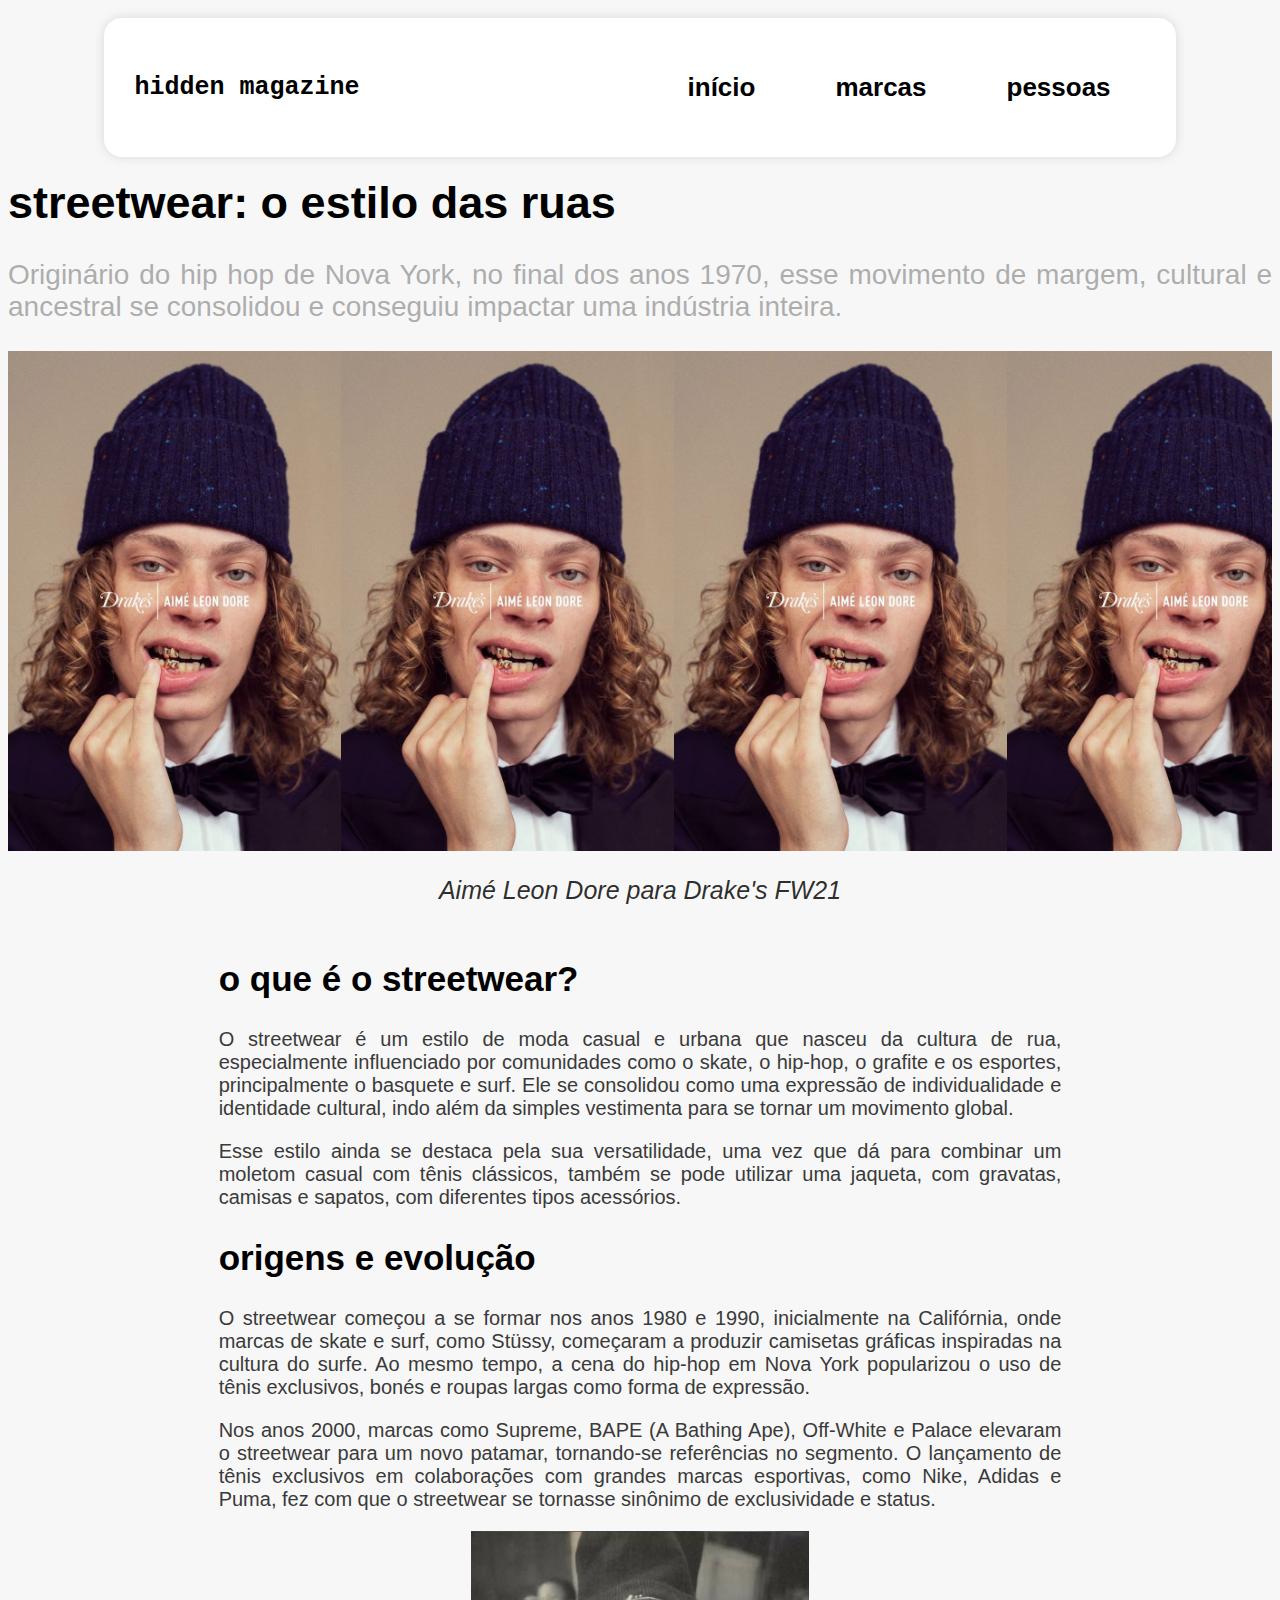
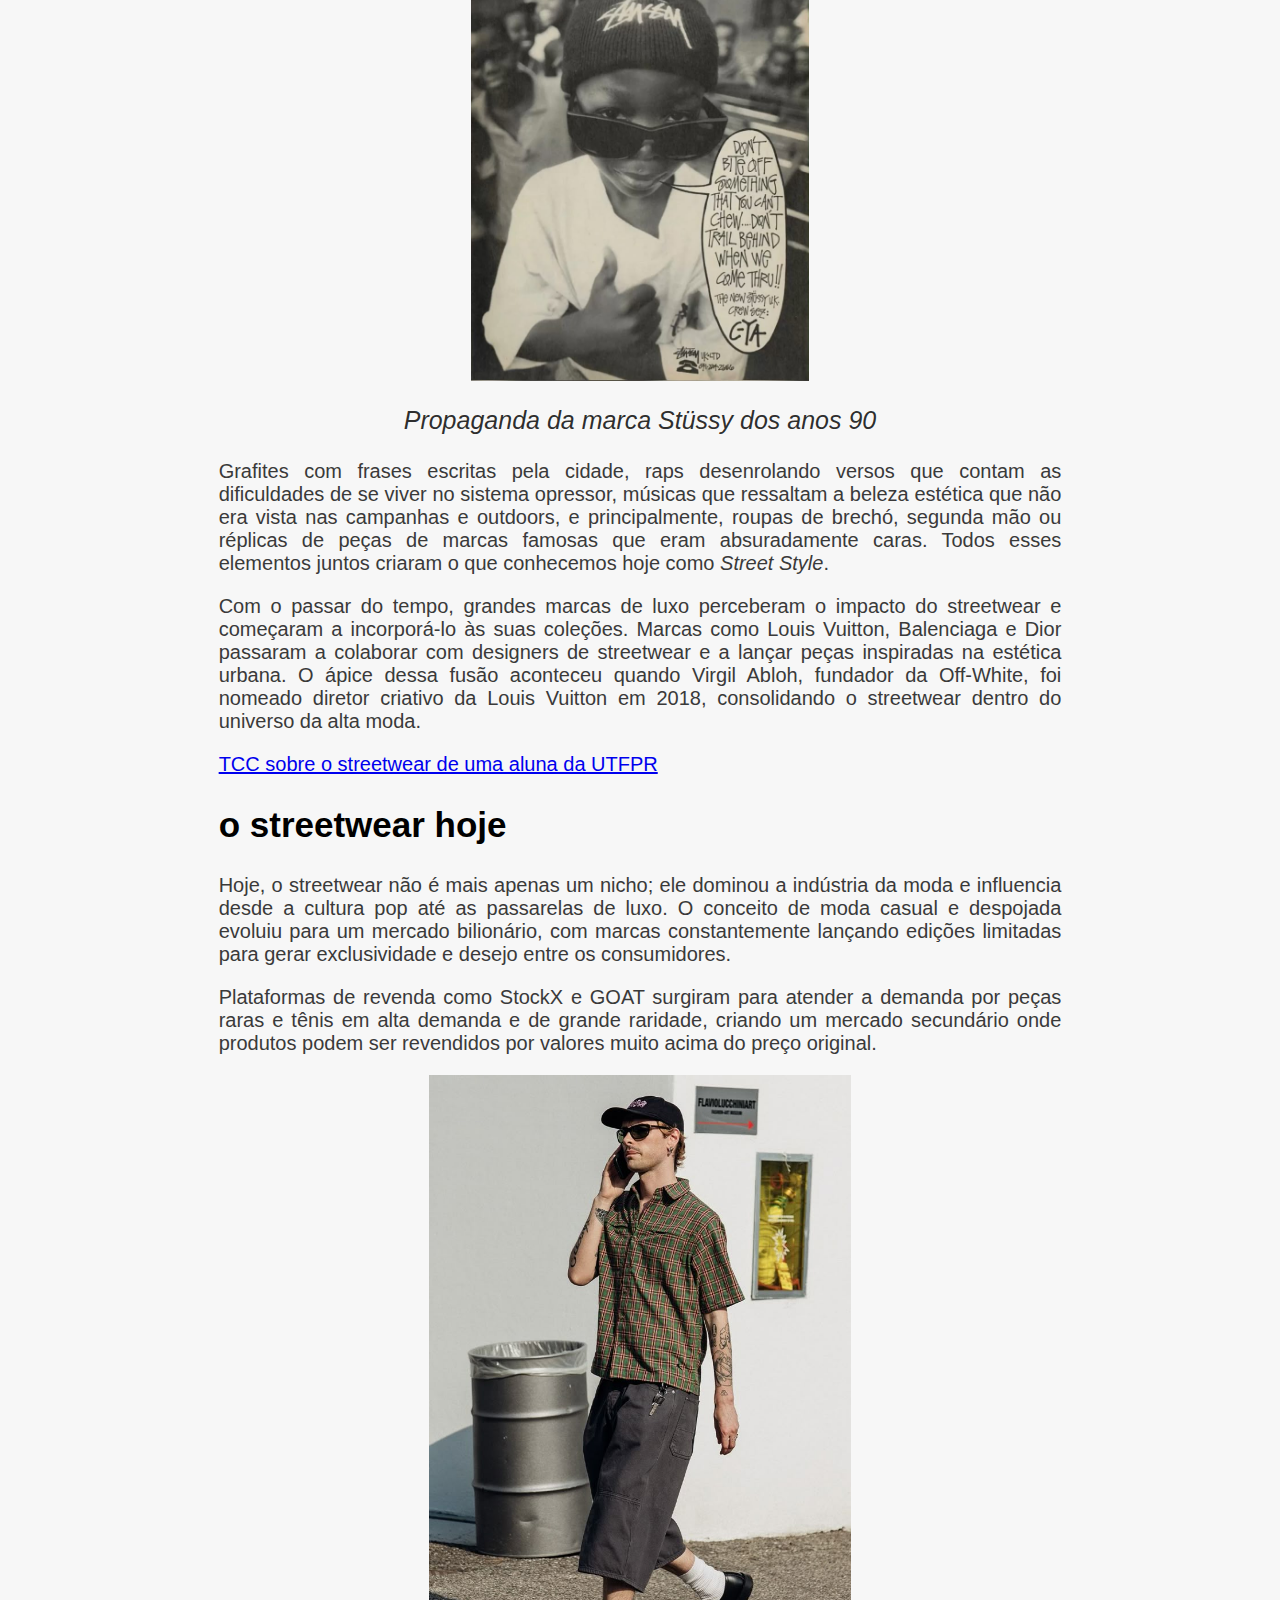
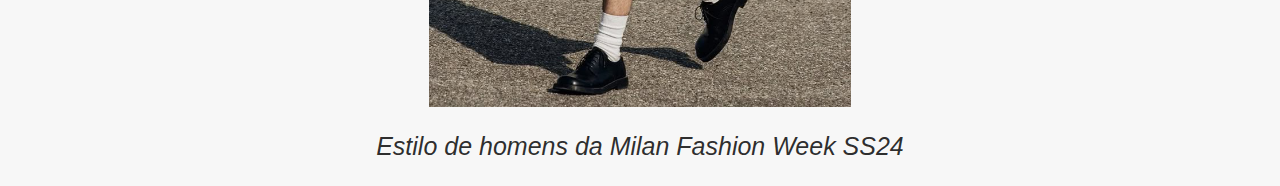
<file: proj1/index.html>
<!DOCTYPE html>
<html lang="en">
<head>
    <meta charset="UTF-8">
    <meta name="viewport" content="width=device-width, initial-scale=1.0">
    <title>Lar Ideal Imóveis</title>
    <link rel="stylesheet" type="text/css" href="assets/css/style.css"> 
</head>
<body>
    <header>  
        <nav>
            <h3 class="logo">hidden magazine</h3>
            <ul class="menu">
                <li><a class='linkcabe' href="index.html">início</a></li>
                <li><a class='linkcabe' href="marcas.html">marcas</a></li>
                <li><a class='linkcabe' href="pessoas.html">pessoas</a></li>
            </ul>
        </nav>
    </header>
    <main>
    <h1>streetwear: o estilo das ruas</h1>
    <p class="undertitle">Originário do hip hop de Nova York, no final dos anos 1970, esse movimento de margem, cultural e ancestral se consolidou e conseguiu impactar uma indústria inteira.</p>
    <div class="bgimg">
            
    </div>
    <p class="text-underimg">Aimé Leon Dore para Drake's FW21</p>

    <div class="coluna coluna-2 left-side"></div>
    <div class="coluna coluna-8">
    <h2>o que é o streetwear?</h2>
    
    <p>O streetwear é um estilo de moda casual e urbana que nasceu da cultura de rua, especialmente influenciado por comunidades como o skate, o hip-hop, o grafite e os esportes, principalmente o basquete e surf. Ele se consolidou como uma expressão de individualidade e identidade cultural, indo além da simples vestimenta para se tornar um movimento global.</p>
    <p>Esse estilo ainda se destaca pela sua versatilidade, uma vez que dá para combinar um moletom casual com tênis clássicos, também se pode utilizar uma jaqueta, com gravatas, camisas e sapatos, com diferentes tipos acessórios.</p>  

    

    <h2>origens e evolução</h2>
    <p>O streetwear começou a se formar nos anos 1980 e 1990, inicialmente na Califórnia, onde marcas de skate e surf, como Stüssy, começaram a produzir camisetas gráficas inspiradas na cultura do surfe. Ao mesmo tempo, a cena do hip-hop em Nova York popularizou o uso de tênis exclusivos, bonés e roupas largas como forma de expressão.</p>
    <p>Nos anos 2000, marcas como Supreme, BAPE (A Bathing Ape), Off-White e Palace elevaram o streetwear para um novo patamar, tornando-se referências no segmento. O lançamento de tênis exclusivos em colaborações com grandes marcas esportivas, como Nike, Adidas e Puma, fez com que o streetwear se tornasse sinônimo de exclusividade e status.</p>
    <img class="stussy90" src="assets/imgs/stuusy90.jpg" alt="stussy">

    <p class="text-underimg">Propaganda da marca Stüssy dos anos 90</p>
    <p>Grafites com frases escritas pela cidade, raps desenrolando versos que contam as dificuldades de se viver no sistema opressor, músicas que ressaltam a beleza estética que não era vista nas campanhas e outdoors, e principalmente, roupas de brechó, segunda mão ou réplicas de peças de marcas famosas que eram absuradamente caras. Todos esses elementos juntos criaram o que conhecemos hoje como <i>Street Style</i>.</p>
    <p>Com o passar do tempo, grandes marcas de luxo perceberam o impacto do streetwear e começaram a incorporá-lo às suas coleções. Marcas como Louis Vuitton, Balenciaga e Dior passaram a colaborar com designers de streetwear e a lançar peças inspiradas na estética urbana. O ápice dessa fusão aconteceu quando Virgil Abloh, fundador da Off-White, foi nomeado diretor criativo da Louis Vuitton em 2018, consolidando o streetwear dentro do universo da alta moda.</p>

    <a href="assets/pdf/AP_CODEM_2016_1_03.pdf" download="AP_CODEM_2016_1_03.pdf" type="application/pdf">TCC sobre o streetwear de uma aluna da UTFPR</a>

    <h2>o streetwear hoje</h2>
    <p>Hoje, o streetwear não é mais apenas um nicho; ele dominou a indústria da moda e influencia desde a cultura pop até as passarelas de luxo. O conceito de moda casual e despojada evoluiu para um mercado bilionário, com marcas constantemente lançando edições limitadas para gerar exclusividade e desejo entre os consumidores.</p>
    <p>Plataformas de revenda como StockX e GOAT surgiram para atender a demanda por peças raras e tênis em alta demanda e de grande raridade, criando um mercado secundário onde produtos podem ser revendidos por valores muito acima do preço original.</p>
    <img class="street1" src="assets/imgs/street1.jpg" alt="streetwear">
    <p class="text-underimg"> Estilo de homens da Milan Fashion Week SS24</p>
    </main>

    <div class="coluna coluna-2 left-side"></div>
   
</body>
</html>
</file>
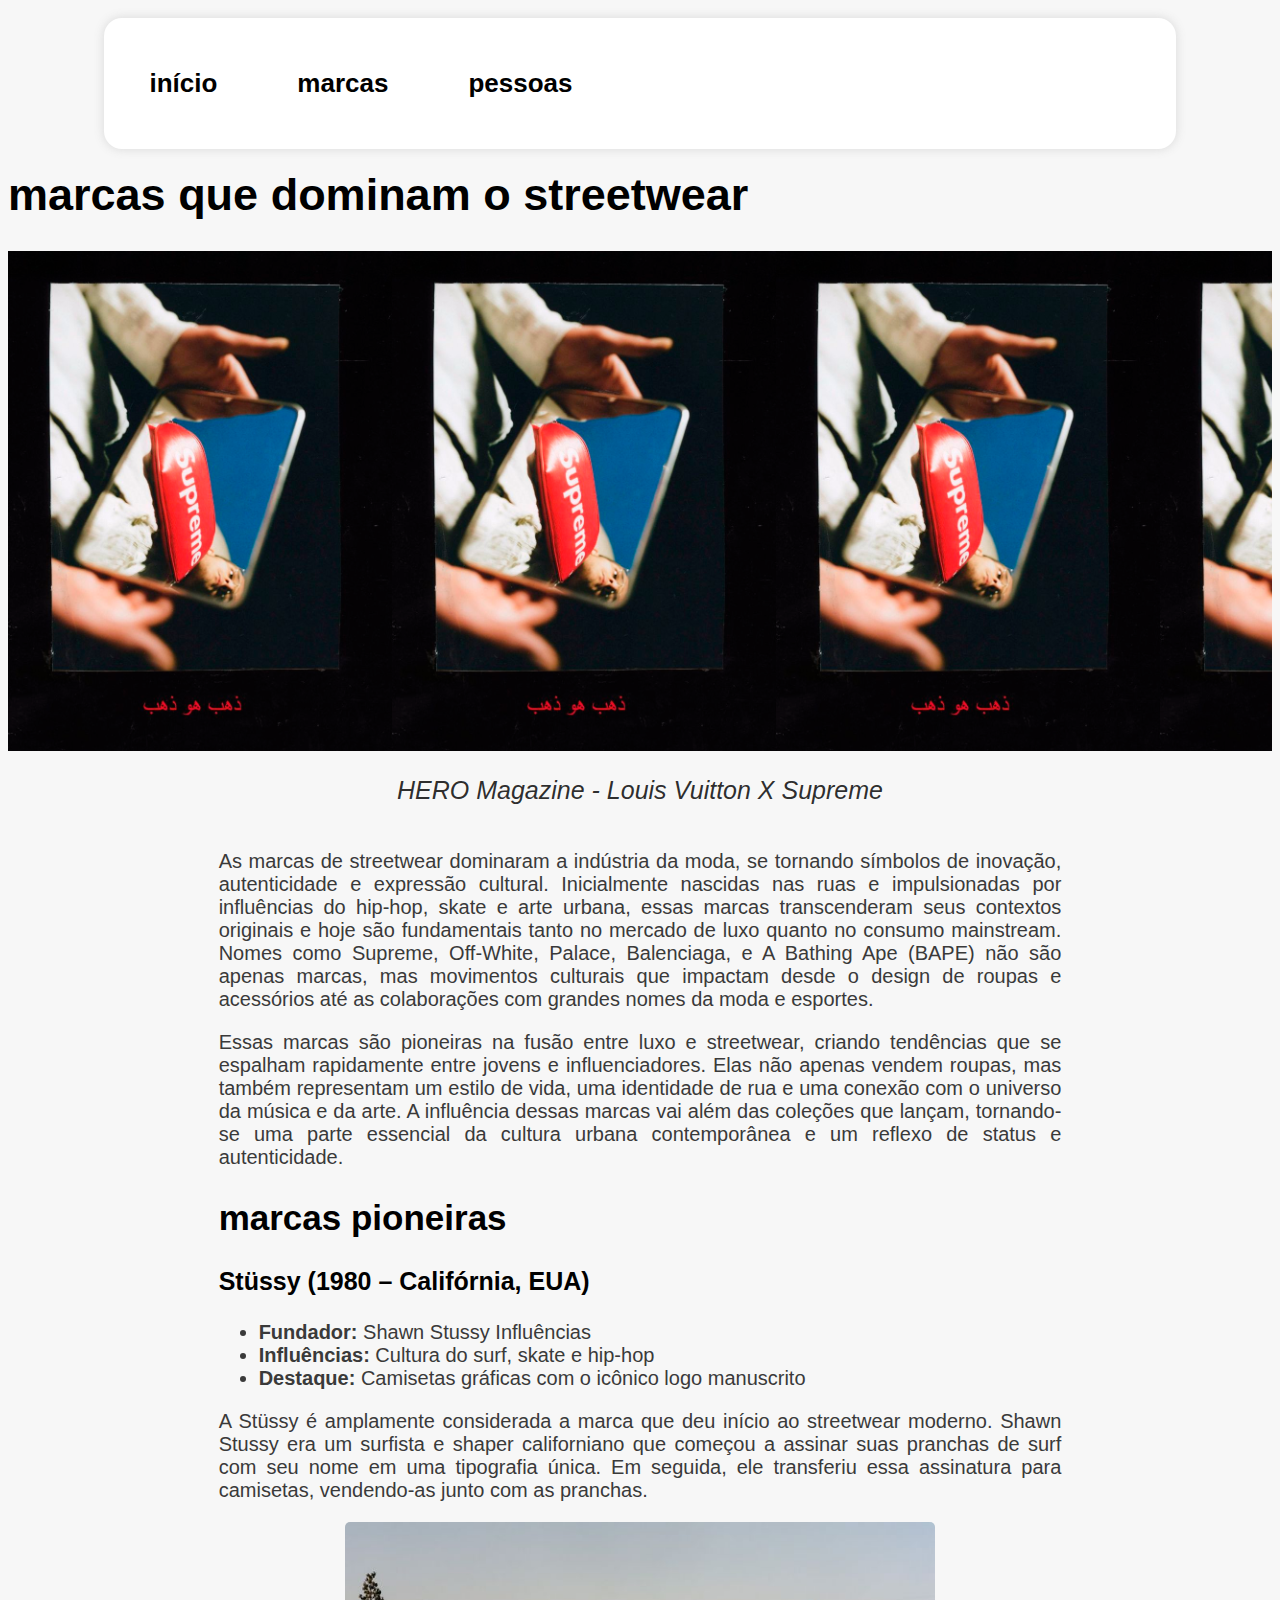
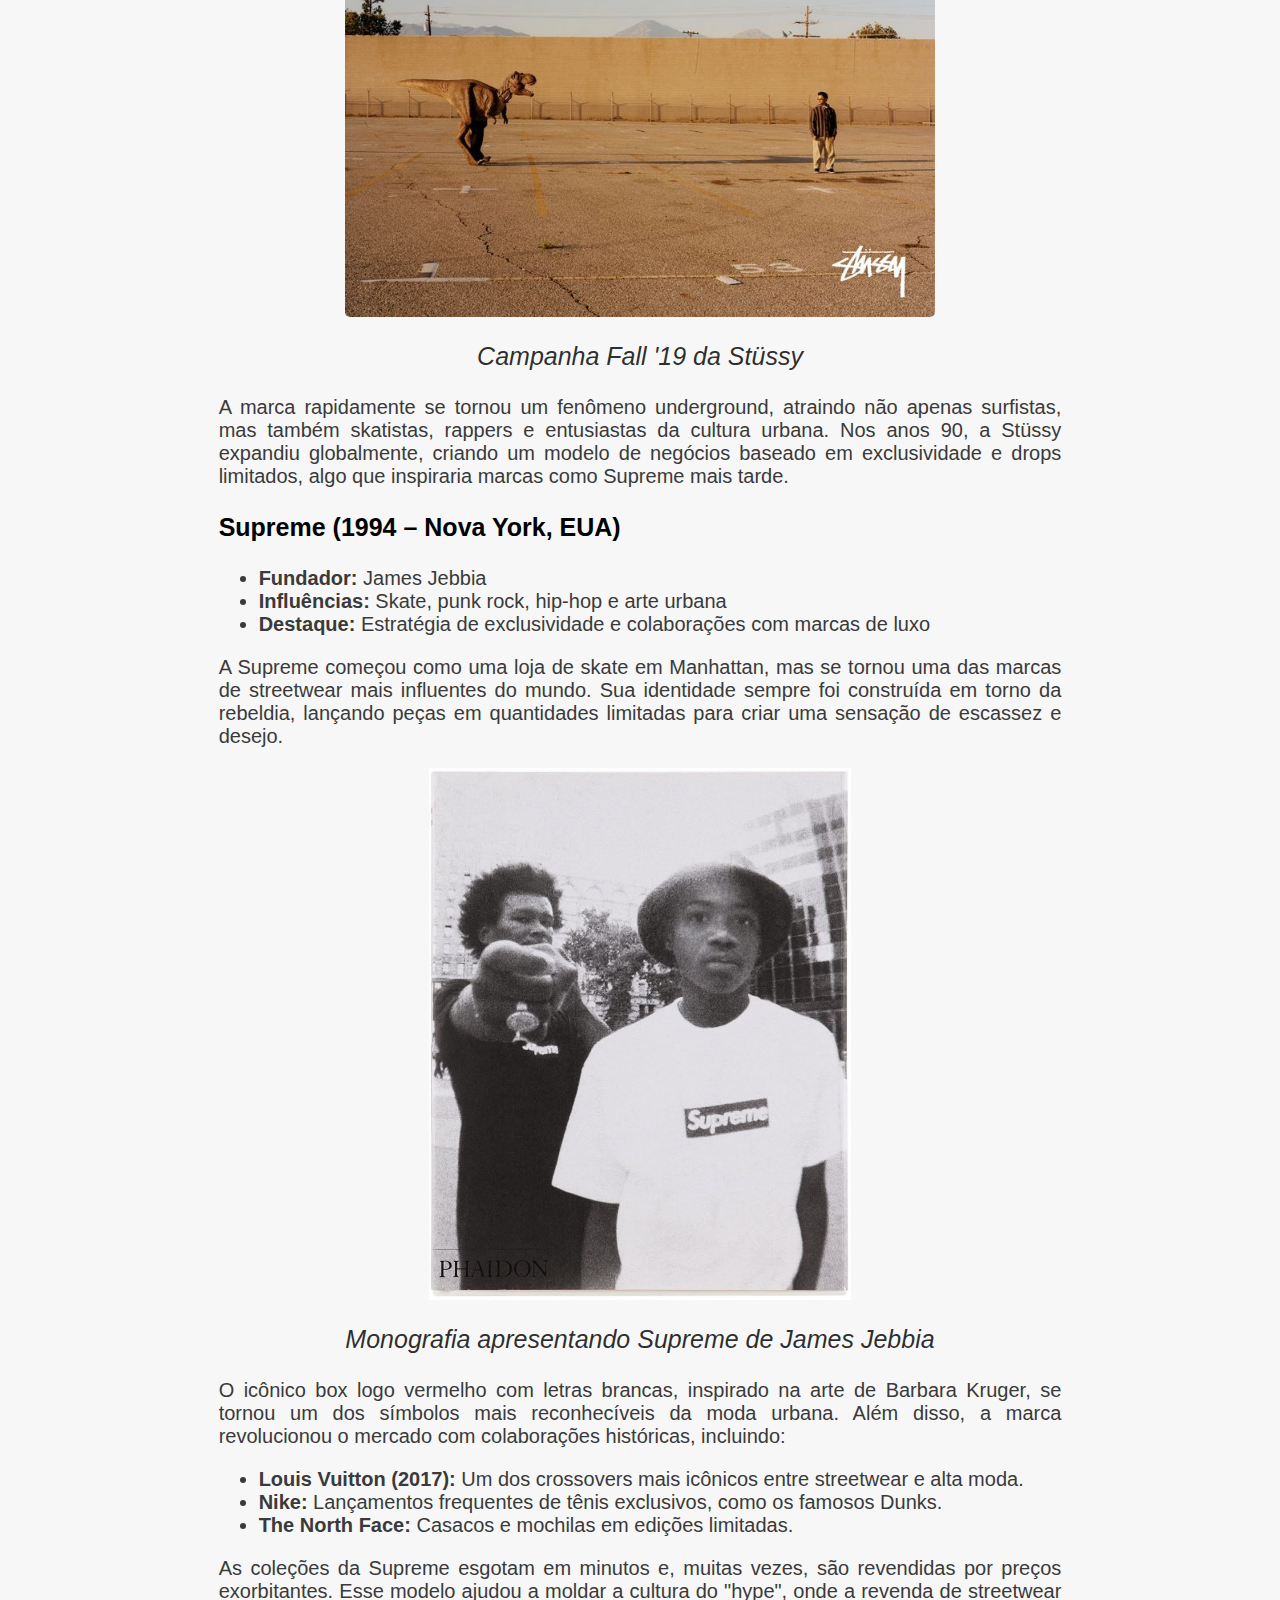
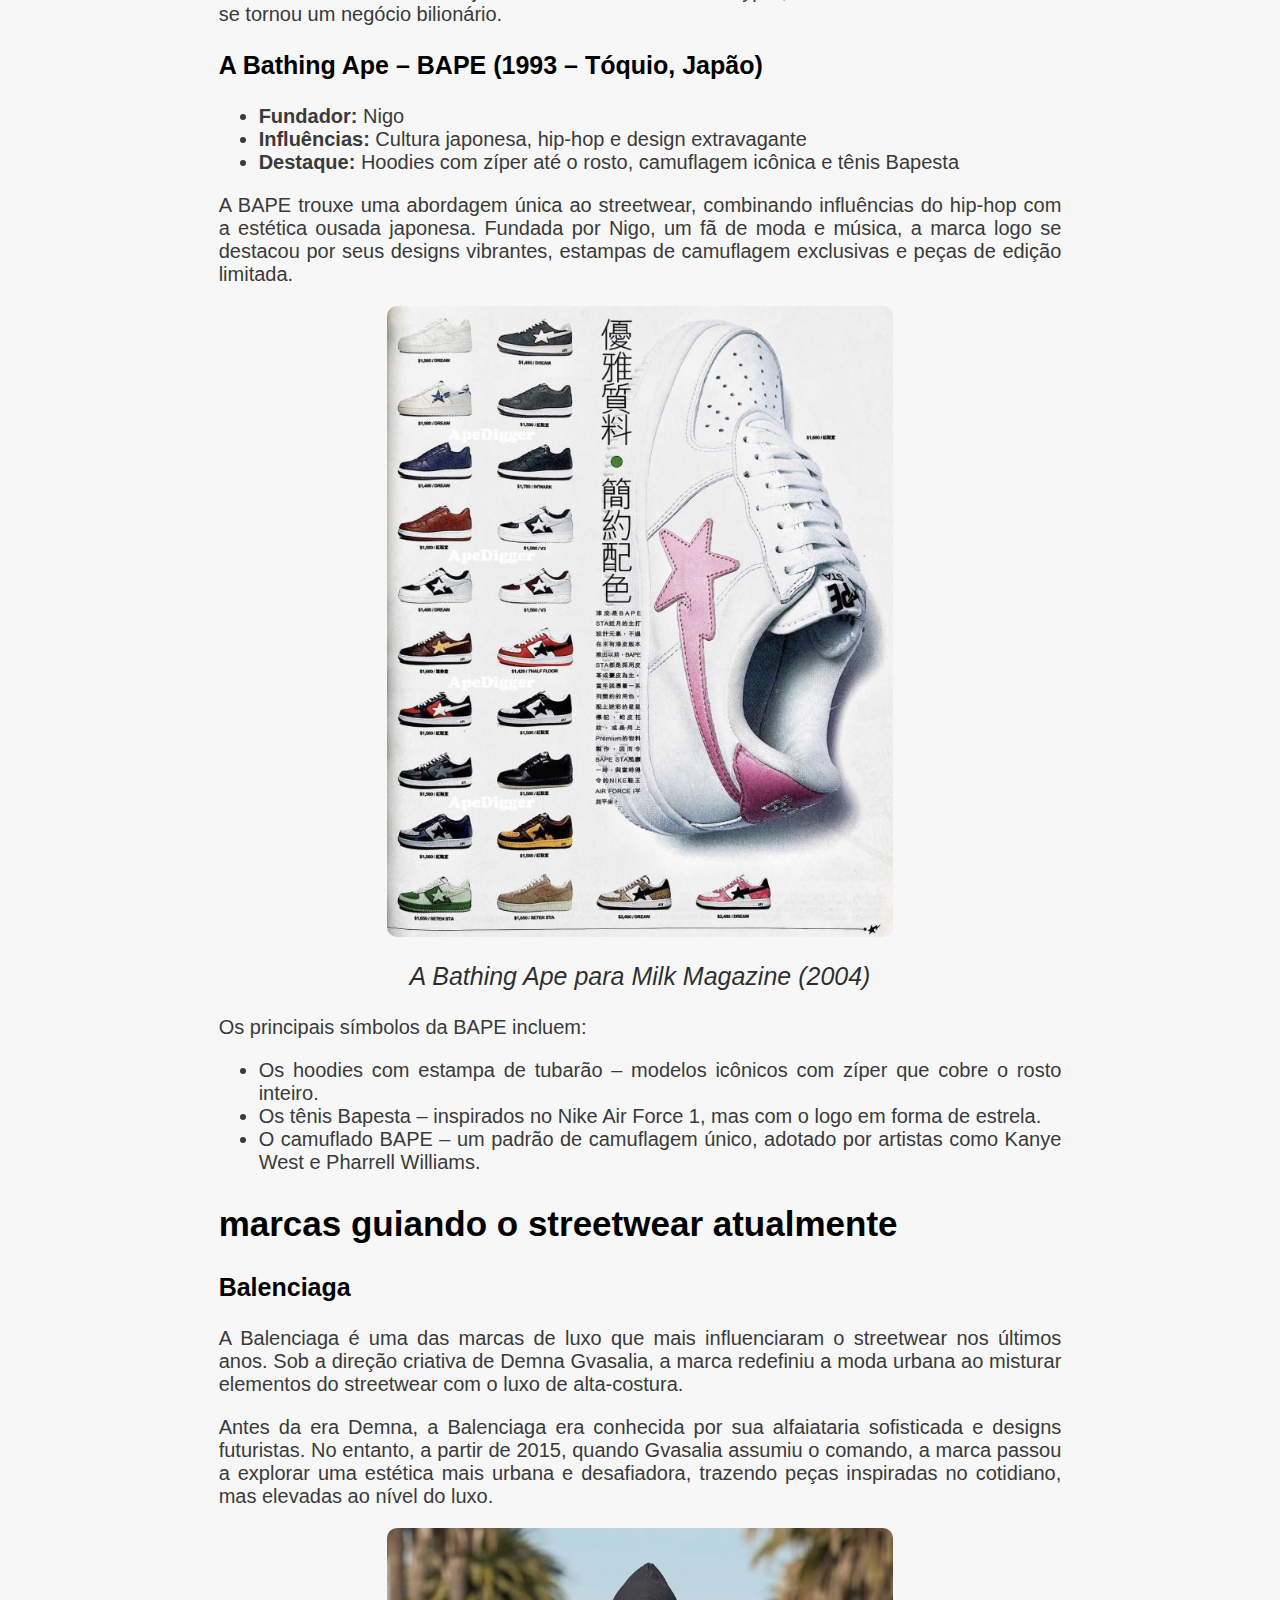
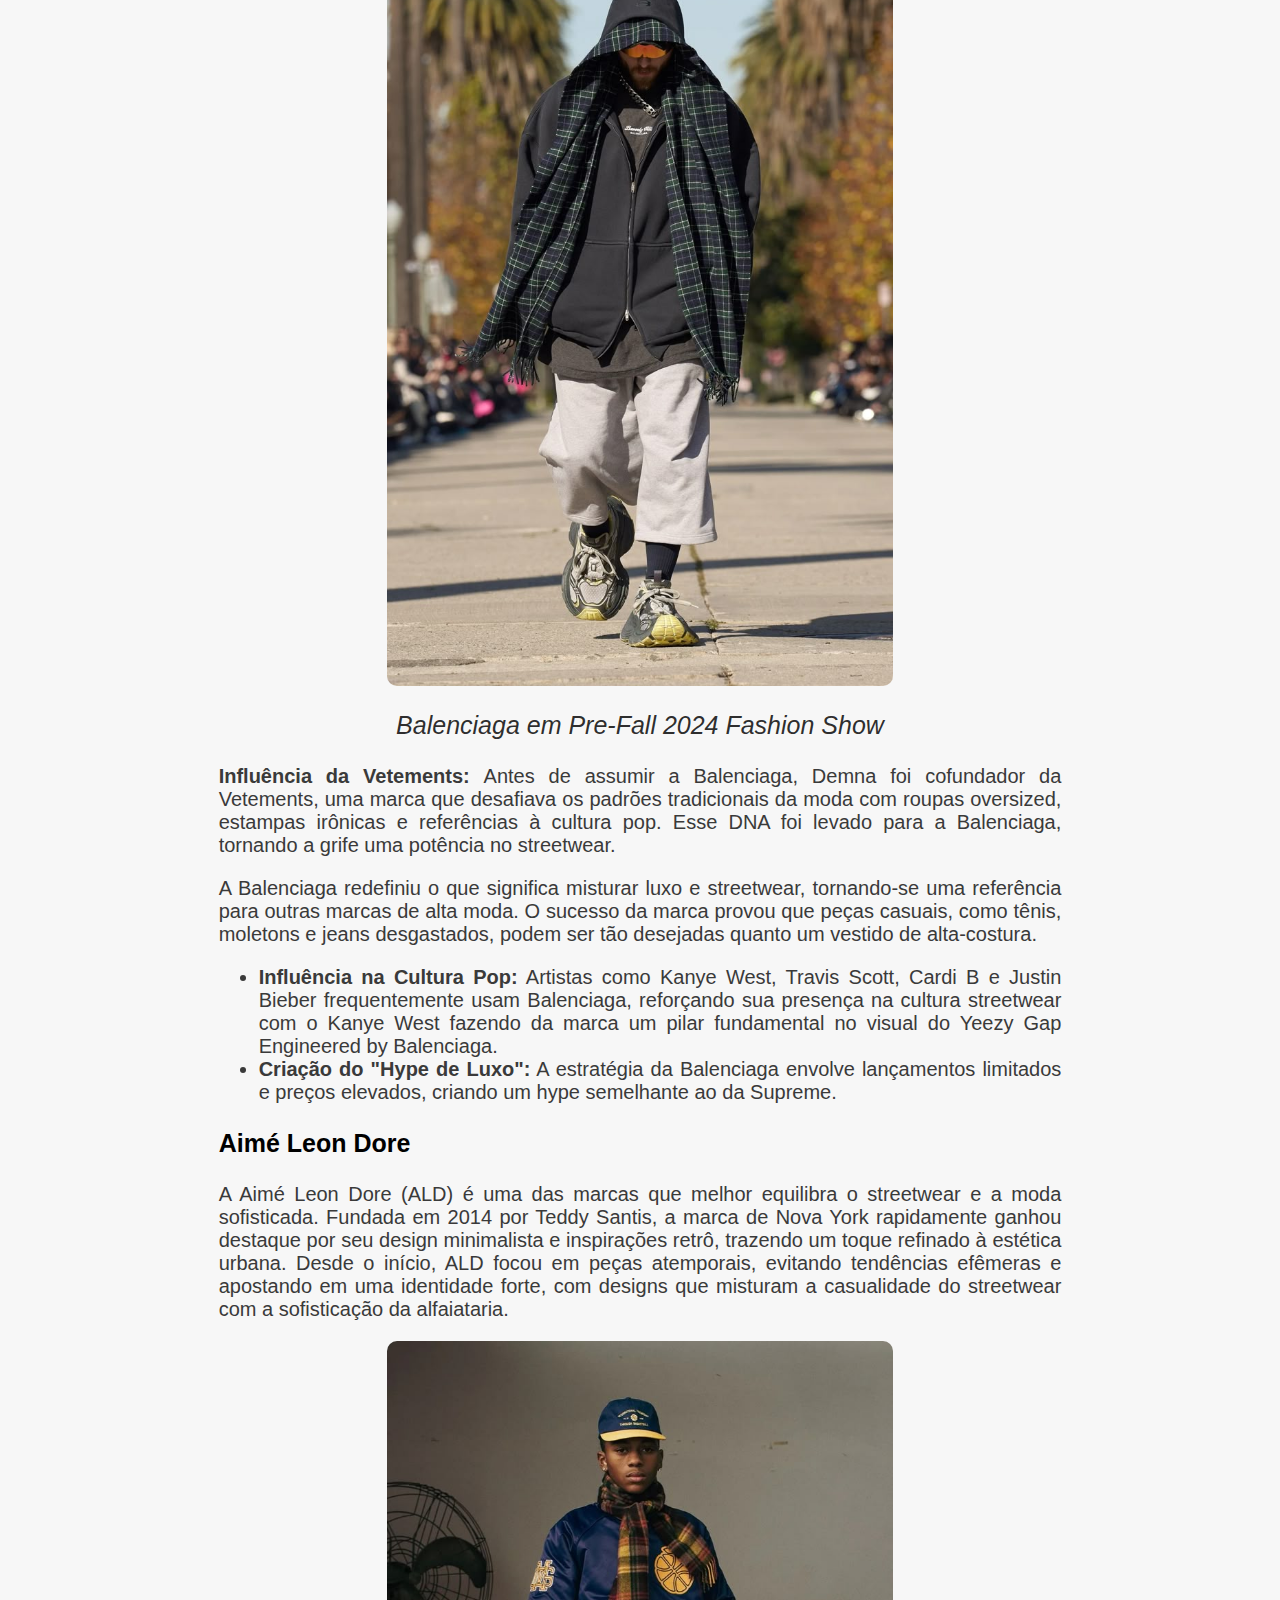
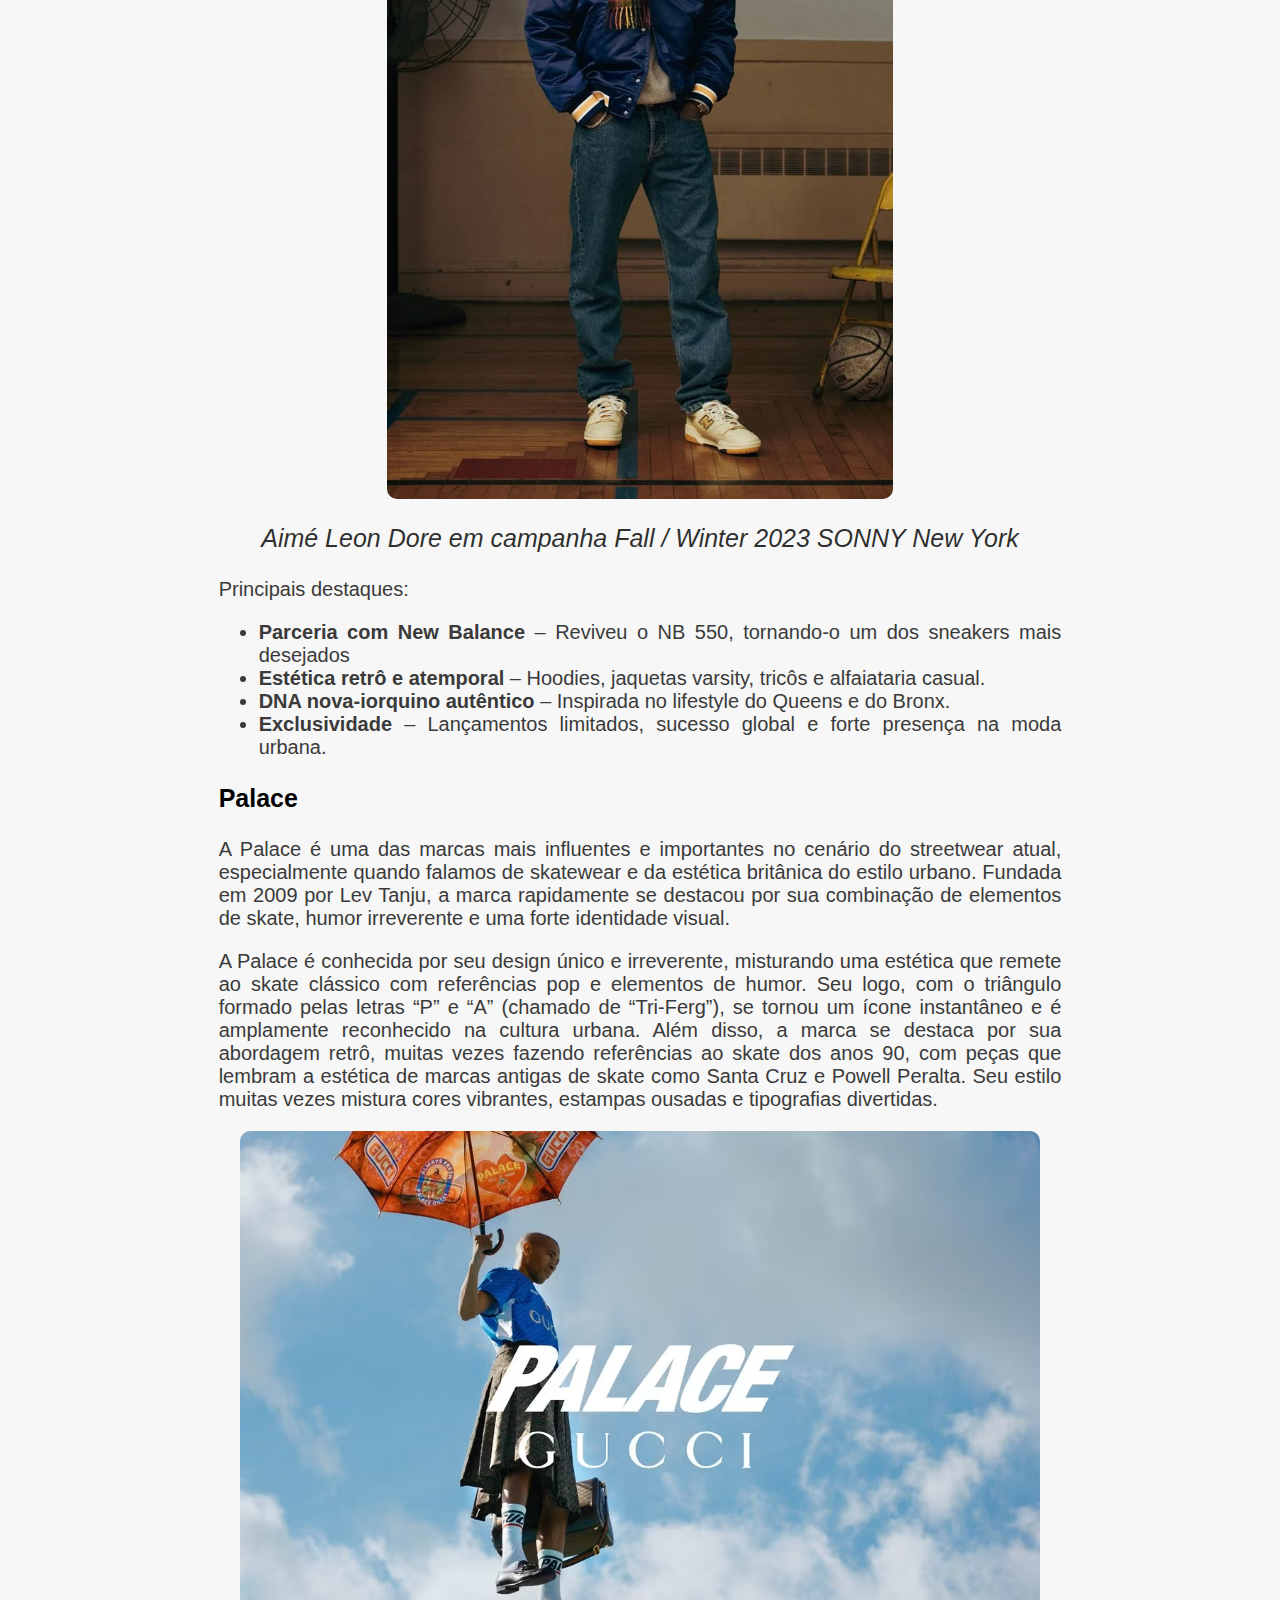
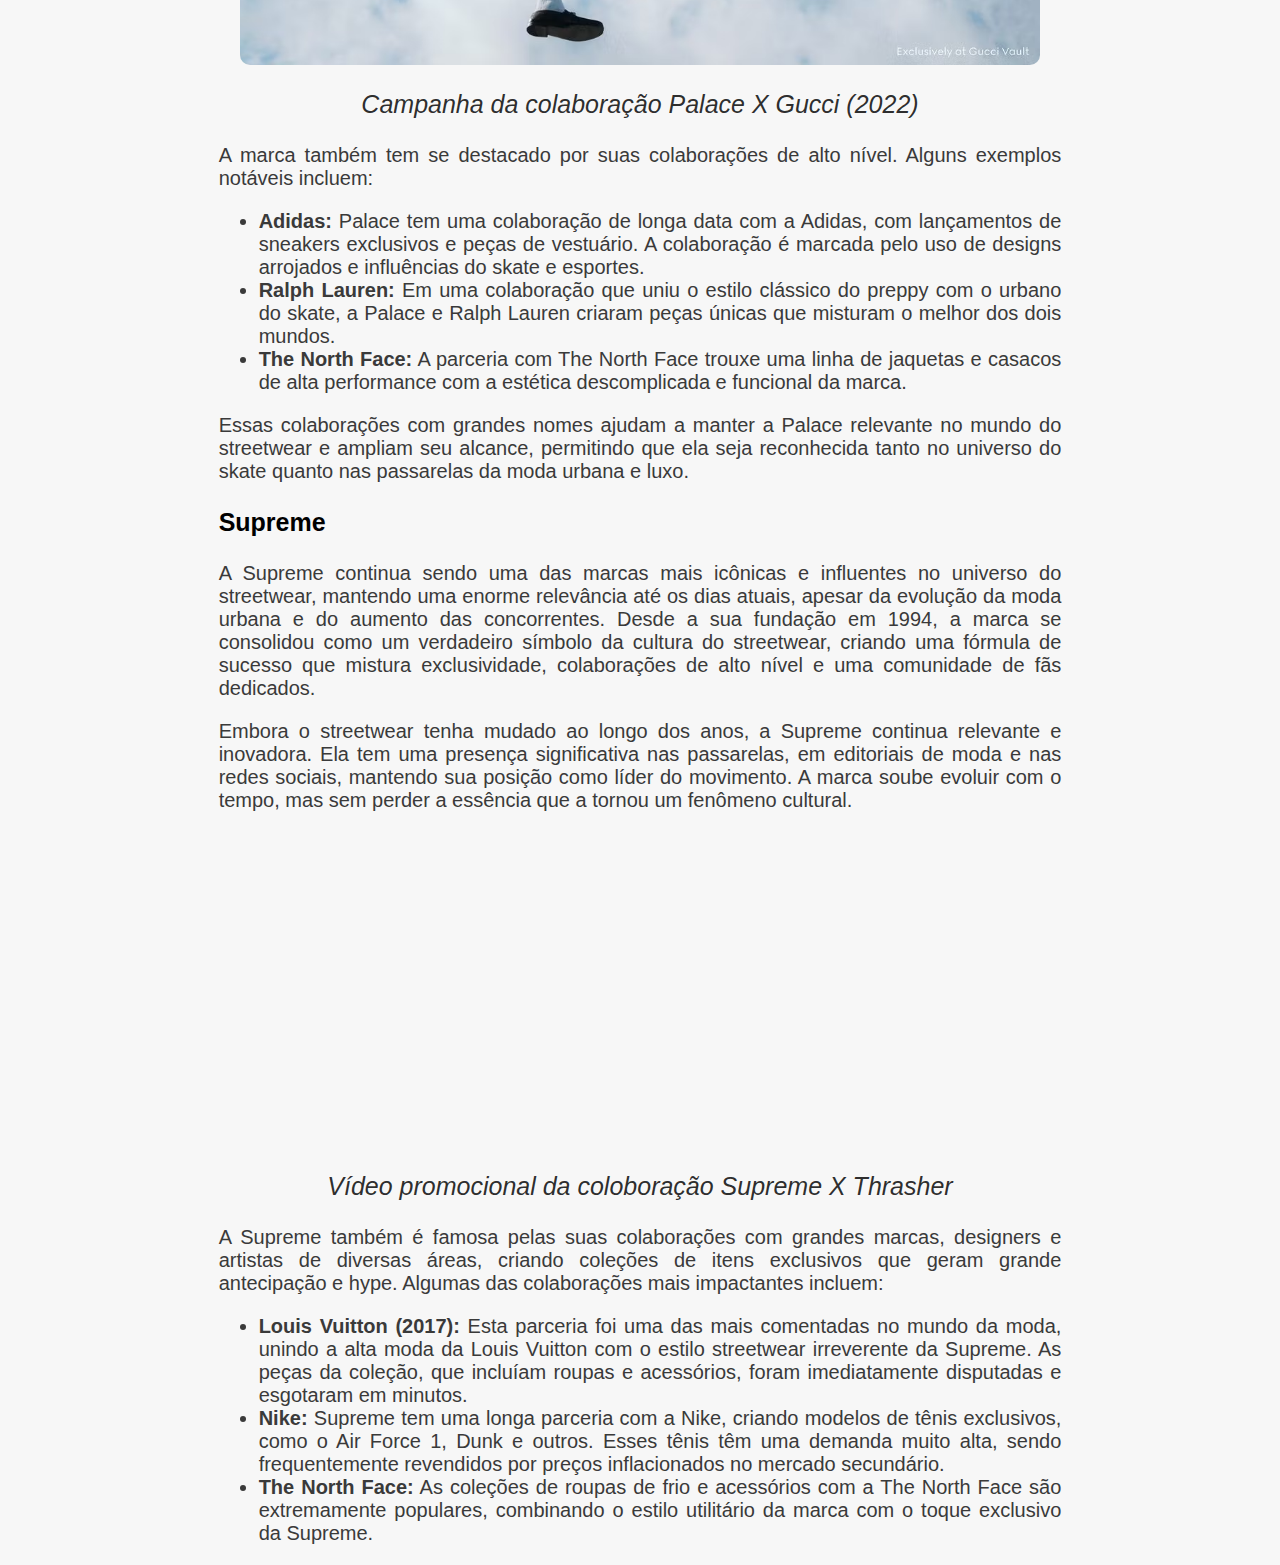
<file: proj1/marcas.html>
<!DOCTYPE html>
<html lang="en">
<head>
    <meta charset="UTF-8">
    <meta name="viewport" content="width=device-width, initial-scale=1.0">
    <link rel="stylesheet" type="text/css" href="assets/css/style.css">
    <title>streetwear</title>
</head>
<body>
    <header>
        <nav>
            <ul class="menu">
                <li><a class='linkcabe' href="index.html">início</a></li>
                <li><a class='linkcabe' href="marcas.html">marcas</a></li>
                <li><a class='linkcabe' href="pessoas.html">pessoas</a></li>
            </ul>
        </nav>
    </header>
    <div class="coluna">
    <main>
        <h1>marcas que dominam o streetwear</h1>
        <div class="bgimg2">
            
        </div>
        <p class="text-underimg">HERO Magazine - Louis Vuitton X Supreme</p>
        <div class="coluna coluna-2 left-side"></div>
        <div class="coluna coluna-8">
        <p>As marcas de streetwear dominaram a indústria da moda, se tornando símbolos de inovação, autenticidade e expressão cultural. Inicialmente nascidas nas ruas e impulsionadas por influências do hip-hop, skate e arte urbana, essas marcas transcenderam seus contextos originais e hoje são fundamentais tanto no mercado de luxo quanto no consumo mainstream. Nomes como Supreme, Off-White, Palace, Balenciaga, e A Bathing Ape (BAPE) não são apenas marcas, mas movimentos culturais que impactam desde o design de roupas e acessórios até as colaborações com grandes nomes da moda e esportes.</p>
        <p>Essas marcas são pioneiras na fusão entre luxo e streetwear, criando tendências que se espalham rapidamente entre jovens e influenciadores. Elas não apenas vendem roupas, mas também representam um estilo de vida, uma identidade de rua e uma conexão com o universo da música e da arte. A influência dessas marcas vai além das coleções que lançam, tornando-se uma parte essencial da cultura urbana contemporânea e um reflexo de status e autenticidade.</p>

        

        <h2>marcas pioneiras</h2>

        <h3>Stüssy (1980 – Califórnia, EUA)</h3>
        <ul>
            <li><b>Fundador:</b> Shawn Stussy Influências</li>
            <li><b>Influências:</b> Cultura do surf, skate e hip-hop</li>
            <li><b>Destaque:</b> Camisetas gráficas com o icônico logo manuscrito</li>
        </ul>
        <p>A Stüssy é amplamente considerada a marca que deu início ao streetwear moderno. Shawn Stussy era um surfista e shaper californiano que começou a assinar suas pranchas de surf com seu nome em uma tipografia única. Em seguida, ele transferiu essa assinatura para camisetas, vendendo-as junto com as pranchas.</p>
        <img class="stussy2019" src="assets/imgs/stussy2019.jpg" alt="stussy 2019">
        <p class="text-underimg">Campanha Fall '19 da Stüssy</p>
        <p>A marca rapidamente se tornou um fenômeno underground, atraindo não apenas surfistas, mas também skatistas, rappers e entusiastas da cultura urbana. Nos anos 90, a Stüssy expandiu globalmente, criando um modelo de negócios baseado em exclusividade e drops limitados, algo que inspiraria marcas como Supreme mais tarde.</p>

        <h3>Supreme (1994 – Nova York, EUA)</h3>
        <ul>
            <li><b>Fundador:</b> James Jebbia</li>
            <li><b>Influências:</b> Skate, punk rock, hip-hop e arte urbana</li>
            <li><b>Destaque:</b> Estratégia de exclusividade e colaborações com marcas de luxo</li>
        </ul>
        <p>A Supreme começou como uma loja de skate em Manhattan, mas se tornou uma das marcas de streetwear mais influentes do mundo. Sua identidade sempre foi construída em torno da rebeldia, lançando peças em quantidades limitadas para criar uma sensação de escassez e desejo.</p>
        <img class="supreme2" src="assets/imgs/supreme2.jpg" alt="Supreme">
        <p class="text-underimg">Monografia apresentando Supreme de James Jebbia </p>
        <p>O icônico box logo vermelho com letras brancas, inspirado na arte de Barbara Kruger, se tornou um dos símbolos mais reconhecíveis da moda urbana. Além disso, a marca revolucionou o mercado com colaborações históricas, incluindo:</p>
        <ul>
            <li><b>Louis Vuitton (2017):</b> Um dos crossovers mais icônicos entre streetwear e alta moda.</li>
            <li><b>Nike:</b> Lançamentos frequentes de tênis exclusivos, como os famosos Dunks.</li>
            <li><b>The North Face:</b> Casacos e mochilas em edições limitadas.</li>
        </ul>
        <p>As coleções da Supreme esgotam em minutos e, muitas vezes, são revendidas por preços exorbitantes. Esse modelo ajudou a moldar a cultura do "hype", onde a revenda de streetwear se tornou um negócio bilionário.</p>

        <h3>A Bathing Ape – BAPE (1993 – Tóquio, Japão)</h3>
        <ul>
            <li><b>Fundador:</b> Nigo</li>
            <li><b>Influências:</b> Cultura japonesa, hip-hop e design extravagante</li>
            <li><b>Destaque:</b> Hoodies com zíper até o rosto, camuflagem icônica e tênis Bapesta</li>
        </ul>
        <p>A BAPE trouxe uma abordagem única ao streetwear, combinando influências do hip-hop com a estética ousada japonesa. Fundada por Nigo, um fã de moda e música, a marca logo se destacou por seus designs vibrantes, estampas de camuflagem exclusivas e peças de edição limitada.</p>
        <img class="bape1" src="assets/imgs/bape.jpg" alt="bape old">
        <p class="text-underimg">A Bathing Ape para Milk Magazine (2004)</p>
        <p>Os principais símbolos da BAPE incluem:</p>
        <ul>
            <li>Os hoodies com estampa de tubarão – modelos icônicos com zíper que cobre o rosto inteiro.</li>
            <li>Os tênis Bapesta – inspirados no Nike Air Force 1, mas com o logo em forma de estrela.</li>
            <li>O camuflado BAPE – um padrão de camuflagem único, adotado por artistas como Kanye West e Pharrell Williams.</li>
        </ul>

        <h2>marcas guiando o streetwear atualmente</h2>
        <h3>Balenciaga</h3>
        <p>A Balenciaga é uma das marcas de luxo que mais influenciaram o streetwear nos últimos anos. Sob a direção criativa de Demna Gvasalia, a marca redefiniu a moda urbana ao misturar elementos do streetwear com o luxo de alta-costura.</p>
        <p>Antes da era Demna, a Balenciaga era conhecida por sua alfaiataria sofisticada e designs futuristas. No entanto, a partir de 2015, quando Gvasalia assumiu o comando, a marca passou a explorar uma estética mais urbana e desafiadora, trazendo peças inspiradas no cotidiano, mas elevadas ao nível do luxo.</p>
        <img src="assets/imgs/balenci.jpg" alt="Balenciaga" class="balenci1">
        <p class="text-underimg">Balenciaga em  Pre-Fall 2024 Fashion Show</p>
        <p><b>Influência da Vetements: </b> Antes de assumir a Balenciaga, Demna foi cofundador da Vetements, uma marca que desafiava os padrões tradicionais da moda com roupas oversized, estampas irônicas e referências à cultura pop. Esse DNA foi levado para a Balenciaga, tornando a grife uma potência no streetwear.</p>
        <p>A Balenciaga redefiniu o que significa misturar luxo e streetwear, tornando-se uma referência para outras marcas de alta moda. O sucesso da marca provou que peças casuais, como tênis, moletons e jeans desgastados, podem ser tão desejadas quanto um vestido de alta-costura.</p>
        <ul>
            <li> <b>Influência na Cultura Pop:</b> Artistas como Kanye West, Travis Scott, Cardi B e Justin Bieber frequentemente usam Balenciaga, reforçando sua presença na cultura streetwear com o Kanye West fazendo da marca um pilar fundamental no visual do Yeezy Gap Engineered by Balenciaga.</li>
            <li><b>Criação do "Hype de Luxo":</b> A estratégia da Balenciaga envolve lançamentos limitados e preços elevados, criando um hype semelhante ao da Supreme.</li>
        </ul>

        <h3>Aimé Leon Dore</h3>
        <p>A Aimé Leon Dore (ALD) é uma das marcas que melhor equilibra o streetwear e a moda sofisticada. Fundada em 2014 por Teddy Santis, a marca de Nova York rapidamente ganhou destaque por seu design minimalista e inspirações retrô, trazendo um toque refinado à estética urbana.
        Desde o início, ALD focou em peças atemporais, evitando tendências efêmeras e apostando em uma identidade forte, com designs que misturam a casualidade do streetwear com a sofisticação da alfaiataria.</p>
        <img src="assets/imgs/ald2.jpg" alt="ald2" class="balenci1">
        <p class="text-underimg">Aimé Leon Dore em campanha Fall / Winter 2023 SONNY New York</p>
        <p>Principais destaques:</p>
        <ul>
            <li><b>Parceria com New Balance</b> – Reviveu o NB 550, tornando-o um dos sneakers mais desejados</li>
            <li><b>Estética retrô e atemporal</b> – Hoodies, jaquetas varsity, tricôs e alfaiataria casual.</li>
            <li><b>DNA nova-iorquino autêntico</b> – Inspirada no lifestyle do Queens e do Bronx.</li>
            <li><b>Exclusividade</b> – Lançamentos limitados, sucesso global e forte presença na moda urbana.</li>
        </ul>

        <h3>Palace</h3>
        <p>A Palace é uma das marcas mais influentes e importantes no cenário do streetwear atual, especialmente quando falamos de skatewear e da estética britânica do estilo urbano. Fundada em 2009 por Lev Tanju, a marca rapidamente se destacou por sua combinação de elementos de skate, humor irreverente e uma forte identidade visual.</p>
        <p>A Palace é conhecida por seu design único e irreverente, misturando uma estética que remete ao skate clássico com referências pop e elementos de humor. Seu logo, com o triângulo formado pelas letras “P” e “A” (chamado de “Tri-Ferg”), se tornou um ícone instantâneo e é amplamente reconhecido na cultura urbana. Além disso, a marca se destaca por sua abordagem retrô, muitas vezes fazendo referências ao skate dos anos 90, com peças que lembram a estética de marcas antigas de skate como Santa Cruz e Powell Peralta. Seu estilo muitas vezes mistura cores vibrantes, estampas ousadas e tipografias divertidas.</p>
        <img src="assets/imgs/palace.jpg" alt="palace" class="palace">
        <p class="text-underimg">Campanha da colaboração Palace X Gucci (2022)</p>
        <p>A marca também tem se destacado por suas colaborações de alto nível. Alguns exemplos notáveis incluem:</p>
        <ul>
            <li><b>Adidas:</b> Palace tem uma colaboração de longa data com a Adidas, com lançamentos de sneakers exclusivos e peças de vestuário. A colaboração é marcada pelo uso de designs arrojados e influências do skate e esportes.</li>
            <li><b>Ralph Lauren:</b> Em uma colaboração que uniu o estilo clássico do preppy com o urbano do skate, a Palace e Ralph Lauren criaram peças únicas que misturam o melhor dos dois mundos.</li>
            <li><b>The North Face:</b> A parceria com The North Face trouxe uma linha de jaquetas e casacos de alta performance com a estética descomplicada e funcional da marca.</li>
        </ul>
        <p>Essas colaborações com grandes nomes ajudam a manter a Palace relevante no mundo do streetwear e ampliam seu alcance, permitindo que ela seja reconhecida tanto no universo do skate quanto nas passarelas da moda urbana e luxo.</p>

        <h3>Supreme</h3>
        <p>A Supreme continua sendo uma das marcas mais icônicas e influentes no universo do streetwear, mantendo uma enorme relevância até os dias atuais, apesar da evolução da moda urbana e do aumento das concorrentes. Desde a sua fundação em 1994, a marca se consolidou como um verdadeiro símbolo da cultura do streetwear, criando uma fórmula de sucesso que mistura exclusividade, colaborações de alto nível e uma comunidade de fãs dedicados.</p>
        <p>Embora o streetwear tenha mudado ao longo dos anos, a Supreme continua relevante e inovadora. Ela tem uma presença significativa nas passarelas, em editoriais de moda e nas redes sociais, mantendo sua posição como líder do movimento. A marca soube evoluir com o tempo, mas sem perder a essência que a tornou um fenômeno cultural.
        </p>
        <iframe width="560" height="315" src="https://www.youtube.com/embed/OdSMyMTc6s8?si=eY1trZngVpWkCw5c" title="YouTube video player" frameborder="0" allow="accelerometer; autoplay; clipboard-write; encrypted-media; gyroscope; picture-in-picture; web-share" referrerpolicy="strict-origin-when-cross-origin" allowfullscreen></iframe>
        <p class="text-underimg">Vídeo promocional da coloboração Supreme X Thrasher</p>
        <p>A Supreme também é famosa pelas suas colaborações com grandes marcas, designers e artistas de diversas áreas, criando coleções de itens exclusivos que geram grande antecipação e hype. Algumas das colaborações mais impactantes incluem:</p>
        <ul>
            <li><b>Louis Vuitton (2017):</b> Esta parceria foi uma das mais comentadas no mundo da moda, unindo a alta moda da Louis Vuitton com o estilo streetwear irreverente da Supreme. As peças da coleção, que incluíam roupas e acessórios, foram imediatamente disputadas e esgotaram em minutos.</li>
            <li><b>Nike:</b> Supreme tem uma longa parceria com a Nike, criando modelos de tênis exclusivos, como o Air Force 1, Dunk e outros. Esses tênis têm uma demanda muito alta, sendo frequentemente revendidos por preços inflacionados no mercado secundário.</li>
            <li><b>The North Face:</b> As coleções de roupas de frio e acessórios com a The North Face são extremamente populares, combinando o estilo utilitário da marca com o toque exclusivo da Supreme.</li>
        </ul>
        </div>
        <div class="coluna coluna-2 left-side"></div>
    </main>

</div>
    <footer>

    </footer>
</body>
</html>
</file>
<file: proj1/assets/css/style.css>
@charset "UTF-8";

* {
    font-family: Helvetica Neue, sans-serif;
    font-size: 20px;
    text-align: justify;
}

nav {
    display: flex;
    justify-content: space-between;
    position: relative;
    top: 10px;
    margin: auto;
    width: 80%;
    height: auto;
    background-color: rgb(255, 255, 255);
    align-items: center;
    padding: 30px;
    color: #ffffff;
    border: 2px black;
    border-radius: 18px;
    box-shadow: 0 0 10px 1px #77777731;
}
.logo {
    font-family: monospace;
}

body {
    background-color: #f7f7f7;
    color: rgb(58, 58, 58);
}

.menu {
    display: flex;
    list-style: none;
    padding: 0;
    gap: 1.5rem;
}

.menu li {
    margin-right: 20px;
}

.menu a {
    font-size: 1.3em;
    color: #000000;
    text-decoration: none;
}

div.bgimg {
    height: 500px;
    width: 100%;
    background-image: url("../imgs/ald.jpg");
    background-size: contain;
}

div.bgimg2 {
    height: 500px;
    width: 100%;
    background-image: url("../imgs/supreme1.jpg");
    background-size: contain;
}

.bgimg3 {
    height: 500px;
    width: 100%;
    background-image: url("../imgs/tylerLV.jpg");
    background-size: contain;
}

.linkcabe {
    color: black;
    text-decoration: none;
    font-weight: bold;
    padding: 15px;
}

.linkcabe:hover {
    color: #a3a3a3;
}

h1 {
    font-size: 45px;
    color: black;
}

h2 {
    font-size: 35px;
    color: black;
}

h3 {
    font-size: 25px;
    color: black;
}

p.text-underimg {
    font-style: italic;
    text-align: center;
    color: rgba(0, 0, 0, 0.836);
    font-size: 25px;
}

p.undertitle {
    color: #a3a3a3e1;
    font-size: 28px;
}

.stussy90 {
    display: block;
    margin-left: auto;
    margin-right: auto;
    width: 40%;
    height: 60%;
}

.stussy2019 {
    display: block;
    margin-left: auto;
    margin-right: auto;
    width: 70%;
    height: 60%;
    border-radius: 5px;
}

.street1 {
    display: block;
    margin-left: auto;
    margin-right: auto;
    width: 50%;
    height: 10%;
}

.supreme2 {
    display: block;
    margin-left: auto;
    margin-right: auto;
    width: 50%;
    height: 10%;
}

.supreme3 {
    display: block;
    margin-left: auto;
    margin-right: auto;
    width: 70%;
    border-radius: 10px;
}

.bape1 {
    display: block;
    margin-left: auto;
    margin-right: auto;
    width: 60%;
    border-radius: 10px;
}

.balenci1 {
    display: block;
    margin-left: auto;
    margin-right: auto;
    width: 60%;
    border-radius: 10px;
}

.palace {
    display: block;
    margin-left: auto;
    margin-right: auto;
    width: 95%;
    border-radius: 10px;
}

.pharrell {
    display: block;
    margin-left: auto;
    margin-right: auto;
    width: 90%;
}

.tylerGolf {
    display: block;
    margin-left: auto;
    margin-right: auto;
    width: 100%;
}

.virgil {
    display: block;
    margin-left: auto;
    margin-right: auto;
    width: 60%;
    border-radius: 10px;
}

.yzy {
    display: block;
    margin-left: auto;
    margin-right: auto;
    width: 100%;
    border-radius: 10px;
}

.rocky {
    display: block;
    margin-left: auto;
    margin-right: auto;
    width: 70%;
    border-radius: 10px;
}

iframe {
    display: block;
    margin-left: auto;
    margin-right: auto;
}

.left-side {
    display: block;
}
.coluna {
    min-height: 600px;
}

.coluna-2 {
    width: 16.66666667%;
    float: left;
}

.coluna-8 {
    width: 66.66666667%;
    float: left;
}

@media only screen and (max-width: 720px) {
    main {
        margin: 15px;
    }
    .coluna-1,
    .coluna-2,
    .coluna-3,
    .coluna-4,
    .coluna-5,
    .coluna-6,
    .coluna-7,
    .coluna-8,
    .coluna-9,
    .coluna-10,
    .coluna-11,
    .coluna-12 {
        width: 100%;
    }
    .left-side {
        display: none;

    }
    .menu {
        flex-direction: column;
    }

    .menu li {
        margin-bottom: 10px;
    }

    .undertitle {
        font-size: 10px;
    }
}
</file>
